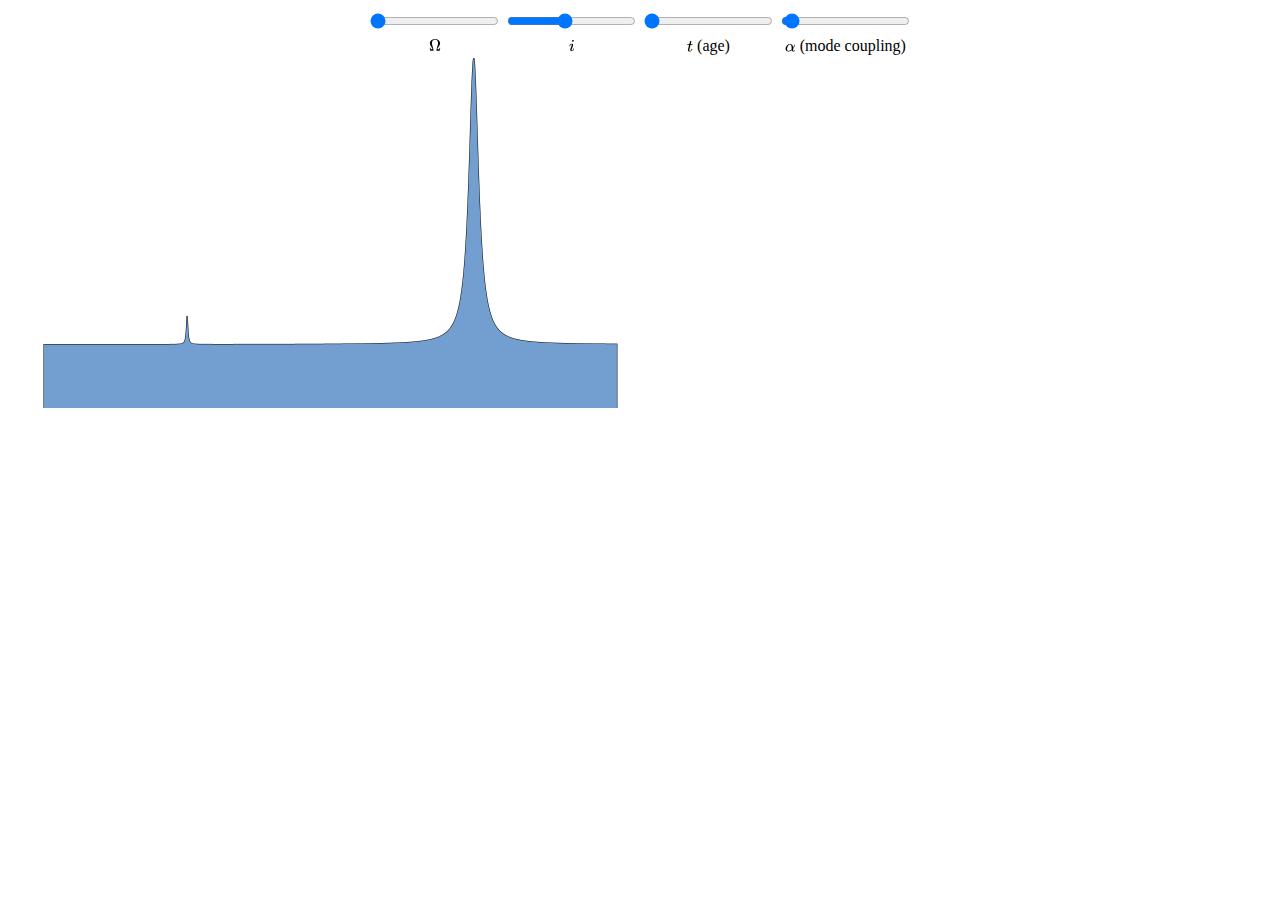
<file: static/friday/slides/resources/multiplet-mixed.html>
<!doctype html>
<html>
        <head>
            <meta http-equiv="Content-Type" content="text/html; charset=utf-8"/>
            <style type="text/css">
                td{
                    text-align: center;
                }
                @keyframes fadeIn {   0% { opacity: 0; }   100% { opacity: 1; } } 
                @keyframes fadeOut {   0% { opacity: 1; }   100% { opacity: 0; } } 
                #zetaplus, #zetaminus {
                    opacity: 0;
                }
            </style>
            <script src='tex-mml-svg.js'></script>
        </head>
        <body>

<form>
    <table style="margin:auto"><tr>
        <td id="omega_cell"><input type="range" id="omega" min="0" max="0.3" step="0.001" value="0" oninput="update()"/></td>
        <td id="i_cell" ><input type="range" id="inc" min="0" max="1.5708" step="0.0001" value="0.7" oninput="update()"/></td>
        <td style="display:none"><input type="range" id="ell" min="1" max="3" step="1" value="1" oninput="update()" /></td>
        <td><input type="range" id="t" min="-0.5" max="0.5" step="0.000001" value="-1" oninput="update()" /></td>
        <td id="α_cell"><input type="range" id="α" min=".1" max="40" step="0.001" value="1" oninput="update()" /></td>
    </tr>
    <tr><td id="omega_label"><label for="omega">\(\Omega\)</label></td><td id="i_label"><label for="inc">\(i\)</label></td><td style="display:none"><label for="ell" id="ell_label">l</label></td><td><label for="t">\(t\) (age)</label></td><td id="α_label"><label for="α">\(\alpha\) (mode coupling)</label></td></tr>
</table>
</form>

<canvas id="viewport" width="1400" height="700" style="width:700px; height:350px; margin:auto"></canvas>
<div id="zetaminus" style="position:absolute; top: 200px; left:100px;">\(\zeta_- =\) <span id="zetaminuslabel"></span></div>
<div id="zetaplus" style="position:absolute; top: 200px; left:500px;">\(\zeta_+ =\) <span id="zetapluslabel"></span></div>

<script type="text/javascript">

var $_GET=[];
window.location.href.replace(/[?&]+([^=&]+)=([^&]*)/gi,function(a,name,value){$_GET[name]=value;});

// Basic configuration variables
var dpi = 91;
var cm =  dpi / 2.54 ;

var viewport;
var ctx;

var fills = ['#729fcf', '#f57900', '#4e9a06']

// Math starts here
var N = 2000;
var Gamma = 70.;

var x = Array();
var y = Array();

function E(l, m, i) {
    // From Messiah 1959; see Gizon & Solanki 2014
    switch (l){
        case 0:
            return 1;
            break;
        case 1:
            switch (m) {
                case 1: return Math.sin(i)**2 / 2
                case 0: return Math.cos(i)**2
            }
            break;
        case 2:
            switch (m) {
                case 0: return (3 * Math.cos(i)**2 - 1) ** 2 / 4
                case 1: return 3/8 * Math.sin(2 * i)**2
                case 2: return 3/8 * Math.sin(i)**4
            }
            break;
        case 3:
            switch (m){
                case 0: return (3 * Math.cos(i) + 5 * Math.cos(3*i))**2 / 64
                case 1: return 3/64 * (3 + 5 * Math.cos(2*i))**2 * Math.sin(i)**2
                case 2: return 15 / 8 * (Math.cos(i) * Math.sin(i)**2)**2
                case 3: return 5 / 16 * (Math.sin(i))**6
            }
            break;
        default:
            return 1
    }
}

function Lor(x, gamma=1.) {
    // Lorentzian function
    return 1 / (1 + x * x * Gamma * Gamma * gamma)
}

function mode(x, x0, i, l, m, gamma) {
    return Lor(x - x0, gamma) * E(l, Math.abs(m), i)
}

function roots(x1, x2, α=1e-2, D=1e-2) {
    A = (x1 - 2*D*D*x1 + x2 + 2*D*α) / (2 * (1-D*D))
    B = Math.sqrt((x1-x2)*(x1-x2) + 4*α*(α - D*(x1-x2))) / (2 * (1-D*D))

    k1 = (x1 - (A+B)) / (α - D * x1 + D * (A+B))
    k2 = (x1 - (A-B)) / (α - D * x1 + D * (A-B))
    return [A+B, A-B, 1 / Math.sqrt(1+2*D*k1+k1*k1), Math.abs(k1) / Math.sqrt(1+2*D*k1+k1*k1), 1 / Math.sqrt(1+2*D*k2+k2*k2) , Math.abs(k2) / Math.sqrt(1+2*D*k2+k2*k2)]
}

function recompute(){
    I = parseFloat(document.getElementById("inc").value);
    W = parseFloat(document.getElementById("omega").value);
    L = parseInt(document.getElementById("ell").value);
    t = parseFloat(document.getElementById("t").value);
    α = parseFloat(document.getElementById("α").value);

    ν_p = -t
    ν_g = t

    for (i = 0; i < N; i++){
        y[i] = 0
    }

    for (m = -L; m <= L; m++){
        x1 = (ν_p + W * m + 100)**2
        x2 = (ν_g + W * m * 4 + 100)**2
        out = roots(x1, x2, α)
        out[0] = Math.sqrt(out[0]) - 100
        out[1] = Math.sqrt(out[1]) - 100

        if (m == 0){
            if ($_GET['show_zeta'] == 'true') {
                if (α > 5) {
                    document.getElementById('zetaplus').style.animation = "fadeIn 0.4s"
                    document.getElementById('zetaminus').style.animation = "fadeIn 0.4s"
                    document.getElementById('zetaplus').style.opacity = 1
                    document.getElementById('zetaminus').style.opacity = 1
                    document.getElementById('zetapluslabel').innerHTML = (out[3]**2).toFixed(2)
                    document.getElementById('zetaminuslabel').innerHTML = (out[2]**2).toFixed(2)
                } else {
                    document.getElementById('zetaplus').style.animation = "fadeOut 0.4s"
                    document.getElementById('zetaminus').style.animation = "fadeOut 0.4s"
                    document.getElementById('zetaplus').style.opacity = 0
                    document.getElementById('zetaminus').style.opacity = 0
                }
            }
        }

        // alert(out)
        for (i = 0; i < N; i++){
            y[i] += mode(x[i], out[0], I, L, m, .5 + out[3]**2 * 20) * Math.sqrt(out[2]**2 + 0. * out[2] * out[3] + 0.01 * out[3]**2)
            y[i] += mode(x[i], out[1], I, L, m, .5 + out[5]**2 * 20) * Math.sqrt(out[4]**2 + 0. * out[4] * out[5] + 0.01 * out[5]**2)
        }
    }
}

function plot(){
    ctx.clearRect(0,0,viewport.width, viewport.height);
    if ($_GET['show_nu_g'] == 'true') {
        ctx.beginPath();
        ctx.setLineDash([10, 5]);
        t = parseFloat(document.getElementById("t").value);
        ctx.moveTo((t * 8 + 9) * cm, (12) * cm)
        ctx.lineTo((t * 8 + 9) * cm, (0) * cm)
        ctx.strokeStyle = fills[1];
        ctx.stroke();
    }
    if ($_GET['show_nu_p'] == 'true'){
        ctx.beginPath();
        ctx.setLineDash([10, 5]);
        t = parseFloat(document.getElementById("t").value);
        ctx.moveTo((-t * 8 + 9) * cm, (12) * cm)
        ctx.lineTo((-t * 8 + 9) * cm, (0) * cm)
        ctx.strokeStyle = fills[0];
        ctx.stroke();
    }
    ctx.beginPath();
    ctx.setLineDash([0]);
    ctx.strokeStyle = 'black';

    ctx.moveTo((x[0] * 8 + 9) * cm, (12) * cm)
    ctx.lineTo((x[0] * 8 + 9) * cm, (-y[0] * 8 + 8) * cm)
    for (i = 1; i < N; i++) {
        ctx.lineTo((x[i] * 8 + 9) * cm, (-y[i] * 8 + 8) * cm)
    }
    ctx.lineTo((x[N-1] * 8 + 9) * cm, (12) * cm)
    ctx.lineTo((x[0] * 8 + 9) * cm, (12) * cm)

    ctx.stroke();
    L = parseInt(document.getElementById("ell").value);
    ctx.fillStyle = fills[L-1];
    ctx.fill();
}

function init() {

    if ($_GET['hide_rot'] == 'true') {
        for (var thing of ["i", "omega"]) {
            for (var thing2 of ['label', 'cell']) {
                document.getElementById(thing + '_' + thing2).style.display = 'none'
            }
        }
    }

    if ($_GET['hide_coupling'] == 'true') {
        for (var thing of ["α"]) {
            for (var thing2 of ['label', 'cell']) {
                document.getElementById(thing + '_' + thing2).style.display = 'none'
            }
        }
    }

    viewport = document.getElementById('viewport');
    ctx = viewport.getContext('2d');
    // Retina display hack
    ctx.scale(2,2)
    for(i = 0; i < N; i++) {
        x[i] = 2 * i / N - 1. + 1/N;
    }
    update();
}

function update(){
    recompute();
    plot();
    document.getElementById("ell_label").innerHTML = "<em>l<\/em> = " + parseInt(document.getElementById("ell").value)
}

init();
</script>
</body>
</html>
</file>
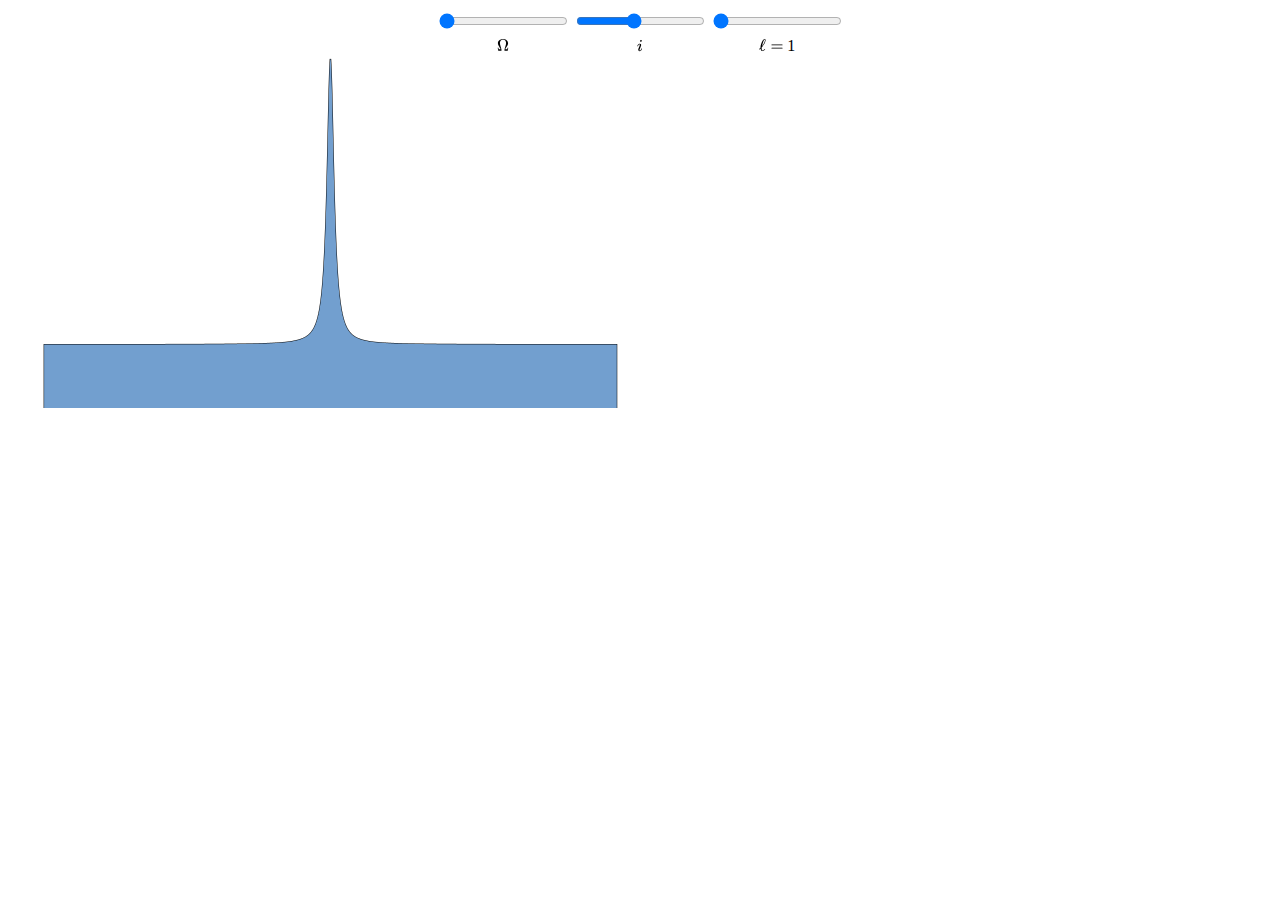
<file: static/friday/slides/resources/multiplet.html>
<!doctype html>
<html>
        <head>
        	<meta http-equiv="Content-Type" content="text/html; charset=utf-8"/>
        	<style type="text/css">
        		td{
        			text-align: center;
        		}
        	</style>
        	<script src='tex-mml-svg.js'></script>
        </head>
        <body>

<form>
	<table style="margin:auto"><tr>
		<td><input type="range" id="omega" min="0" max="0.3" step="0.001" value="0" oninput="update()"/></td>
		<td><input type="range" id="inc" min="0" max="1.5708" step="0.0001" value="0.7" oninput="update()"/></td>
		<td><input type="range" id="ell" min="1" max="3" step="1" value="1" oninput="update()" /></td>
	</tr>
	<tr><td><label for="omega">\(\Omega\)</label></td><td><label for="inc">\(i\)</label></td><td><label for="ell">\(\ell = \) <span id="ell_label"></span></label></td></tr>
</table>
</form>

<canvas id="viewport" width="1400" height="700" style="width:700px; height:350px; margin:auto"></canvas>
<script type="text/javascript">

// Basic configuration variables
var dpi = 91;
var cm =  dpi / 2.54 ;

var viewport;
var ctx;

var fills = ['#729fcf', '#f57900', '#4e9a06']

// Math starts here
var N = 1000;
var Gamma = 70.;

var x = Array();
var y = Array();

function E(l, m, i) {
	// From Messiah 1959; see Gizon & Solanki 2014
	switch (l){
		case 0:
			return 1;
			break;
		case 1:
			switch (m) {
				case 1: return Math.sin(i)**2 / 2
				case 0: return Math.cos(i)**2
			}
			break;
		case 2:
			switch (m) {
				case 0: return (3 * Math.cos(i)**2 - 1) ** 2 / 4
				case 1: return 3/8 * Math.sin(2 * i)**2
				case 2: return 3/8 * Math.sin(i)**4
			}
			break;
		case 3:
			switch (m){
				case 0: return (3 * Math.cos(i) + 5 * Math.cos(3*i))**2 / 64
				case 1: return 3/64 * (3 + 5 * Math.cos(2*i))**2 * Math.sin(i)**2
				case 2: return 15 / 8 * (Math.cos(i) * Math.sin(i)**2)**2
				case 3: return 5 / 16 * (Math.sin(i))**6
			}
			break;
		default:
			return 1
	}
}

function Lor(x) {
	// Lorentzian function
    return 1 / (1 + x * x * Gamma * Gamma)
}

function recompute(){
    I = parseFloat(document.getElementById("inc").value);
    W = parseFloat(document.getElementById("omega").value);
    L = parseInt(document.getElementById("ell").value);

    for (i = 0; i < N; i++){
        y[i] = 0
        for (m = -L; m <= L; m++){
        	y[i] += Lor(x[i] + W * m) * E(L, Math.abs(m), I)
        }
    }
}

function plot(){
    ctx.clearRect(0,0,viewport.width, viewport.height);
    ctx.beginPath();

    ctx.moveTo((x[0] * 8 + 9) * cm, (12) * cm)
    ctx.lineTo((x[0] * 8 + 9) * cm, (-y[0] * 8 + 8) * cm)
    for (i = 1; i < N; i++) {
        ctx.lineTo((x[i] * 8 + 9) * cm, (-y[i] * 8 + 8) * cm)
    }
    ctx.lineTo((x[N-1] * 8 + 9) * cm, (12) * cm)
    ctx.lineTo((x[0] * 8 + 9) * cm, (12) * cm)

    ctx.stroke();
    L = parseInt(document.getElementById("ell").value);
    ctx.fillStyle = fills[L-1];
    ctx.fill();
}

function init() {
	viewport = document.getElementById('viewport');
	ctx = viewport.getContext('2d');
	// Retina display hack
	ctx.scale(2,2)
    for(i = 0; i < N; i++) {
        x[i] = 2 * i / N - 1. + 1/N;
    }
    update();
}

function update(){
	recompute();
	plot();
	document.getElementById("ell_label").innerHTML = parseInt(document.getElementById("ell").value)
}

init();
</script>
</body>
</html>
</file>
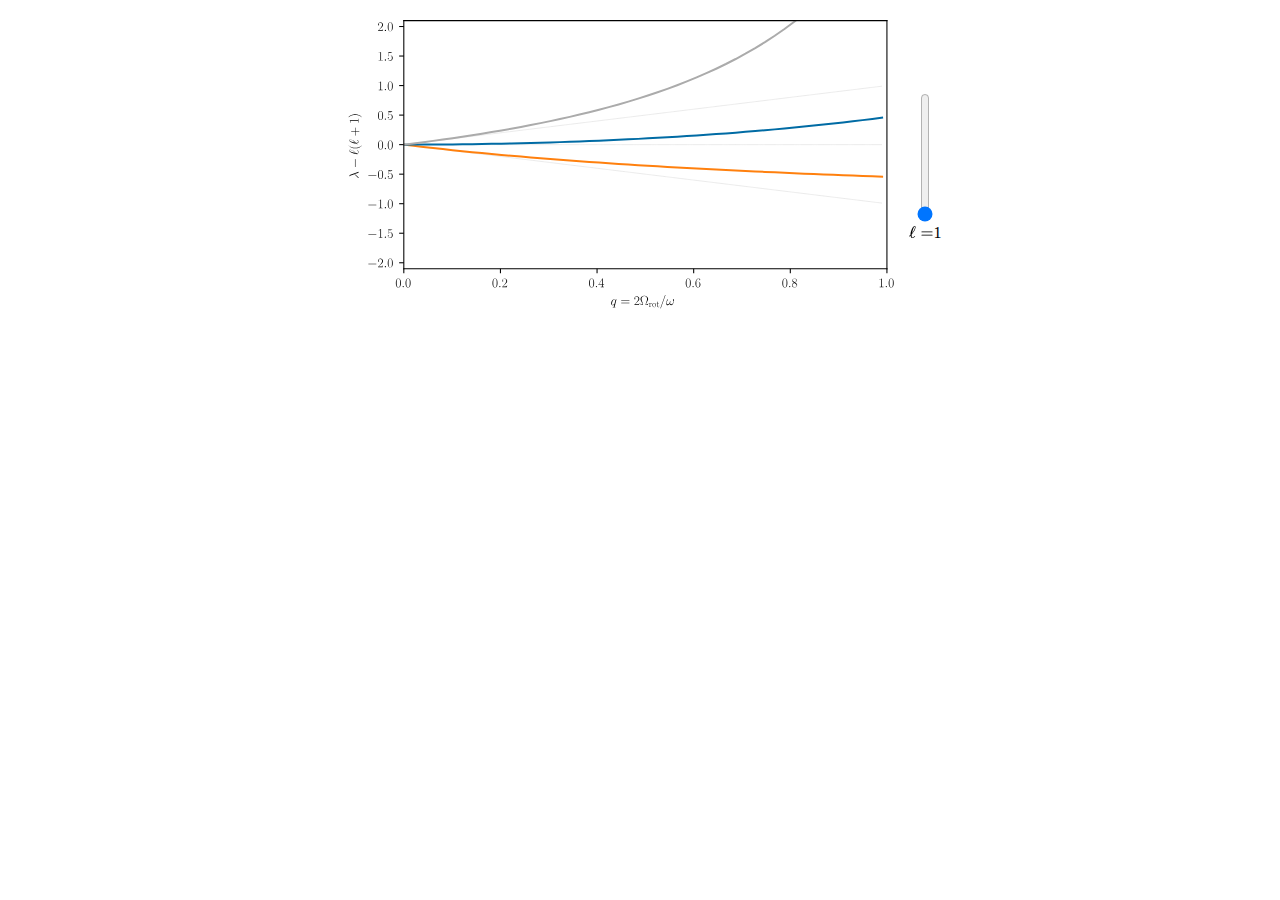
<file: static/friday/slides/resources/tar.html>
<!doctype html>
<html>
        <head>
            <meta http-equiv="Content-Type" content="text/html; charset=utf-8"/>
            <style type="text/css">
                td{
                    text-align: center;
                }
                @keyframes fadeIn {   0% { opacity: 0; }   100% { opacity: 1; } } 
                @keyframes fadeOut {   0% { opacity: 1; }   100% { opacity: 0; } }
            </style>
            <script src='tex-mml-svg.js'></script>
        </head>
        <body>

<form>
<table style="margin-left:auto;margin-right:auto">
    <tr>
        <td><object id="frame" data="tar.svg" onload="init()">
        </object></td>
        <td><input type="range" id="ell" min="1" max="3" step="1" value="1" oninput="update()" orient="vertical" style="writing-mode: vertical-lr;direction: rtl;appearance: slider-vertical; width: 16px;vertical-align: middle;"/><br /><label for="ell">\(\ell = \)<span id="ell_text"></span></label></td></tr>
</table>
</form>

<script type="text/javascript">

var $_GET=[];
window.location.href.replace(/[?&]+([^=&]+)=([^&]*)/gi,function(a,name,value){$_GET[name]=value;});

function init() {
    res();
    update();
}

function res(){
    document.getElementById('ell').value = 1;
    doc = document.getElementById('frame').getSVGDocument();
    update();
}

function update(){
    ell = parseInt(document.getElementById('ell').value)

    document.getElementById("ell_text").innerHTML = ell

    // which curves to show?

    IMIN = 16
    IDMIN = 0 + IMIN
    IDMAX = 2 * ell + 1 + IMIN

    for (i = IMIN; i < IMIN + 7; i++){
        doc.getElementById("line2d_" + i).style.opacity = (i >= IDMIN && i < IDMAX) ? 1 : 0
    }

    IMIN = 16 + 7
    IDMIN = ell * ell - 1 + IMIN
    IDMAX = 2 * ell + ell * ell + IMIN

    for (i = IMIN; i < IMIN + 3 + 5 + 7; i++){
        doc.getElementById("line2d_" + i).style.opacity = (i >= IDMIN && i < IDMAX) ? 1 : 0
    }

}

</script>
</body>
</html>
</file>
